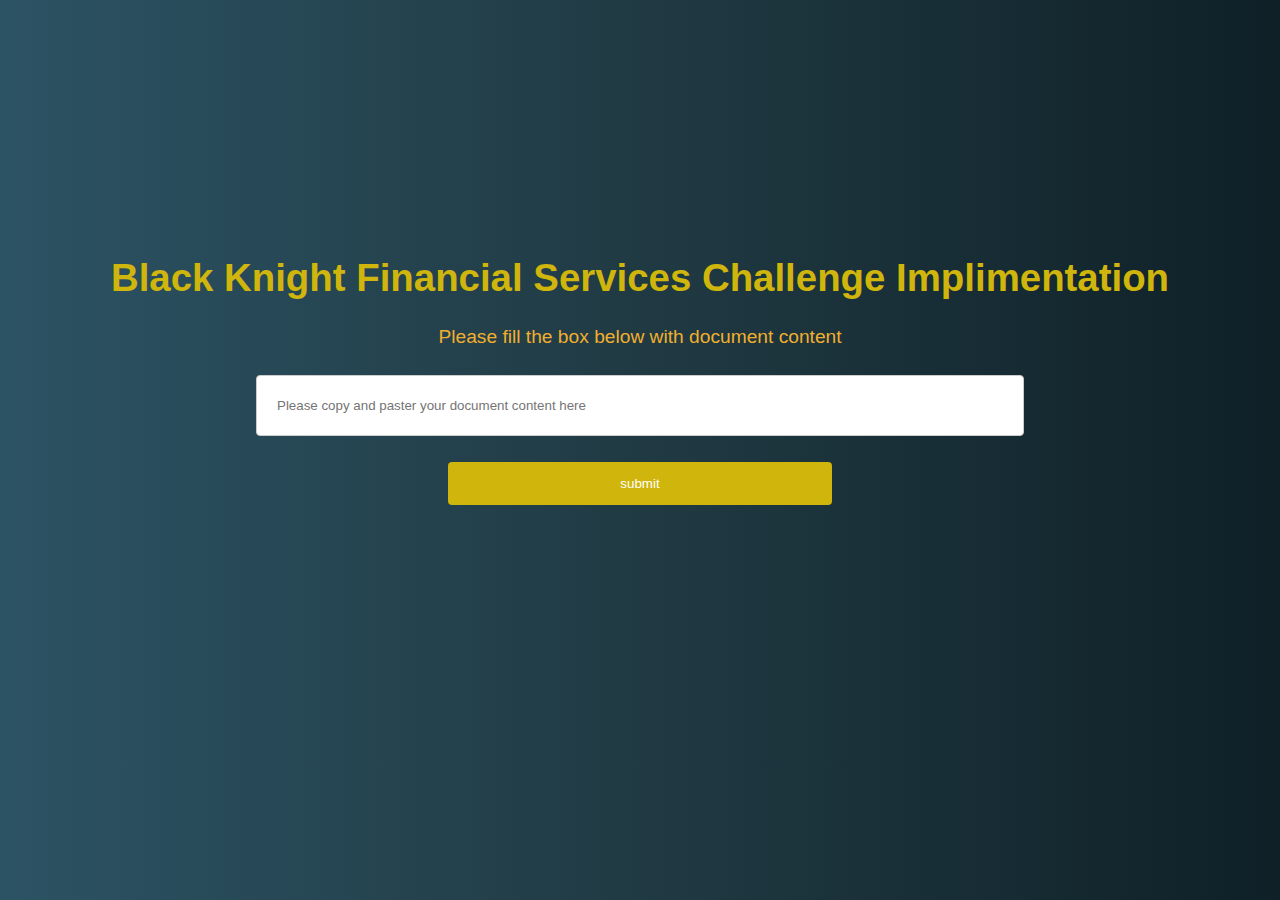
<file: templates/index.html>
<!doctype html>

<html>
  <head>
    <title>ML Document Classification</title>
    <style>
    body {
        text-align: center;
        margin: 20% auto;
        background: #0F2027;  /* fallback for old browsers */
        background: -webkit-linear-gradient(to right, #2C5364, #203A43, #0F2027);  /* Chrome 10-25, Safari 5.1-6 */
        background: linear-gradient(to right, #2C5364, #203A43, #0F2027); /* W3C, IE 10+/ Edge, Firefox 16+, Chrome 26+, Opera 12+, Safari 7+ */
    }

    p {
        color: rgb(240, 175, 46);
        font-family: sans-serif;
        font-size: 120%;
    }

    h1 {
        color: rgb(207, 181, 12);
        font-family: sans-serif;
        font-size: 240%;
    }

    input[type=text] {
        width: 60%;
        padding: 22px 20px;
        margin: 8px 0;
        display: inline-block;
        border: 1px solid #ccc;
        border-radius: 4px;
        box-sizing: border-box;
    }

    input[type=submit] {
        width: 30%;
        background-color: rgb(207, 181, 12);
        color: white;
        padding: 14px 20px;
        border: none;
        border-radius: 4px;
        cursor: pointer;
    }

    </style>
  </head>
  <body>
    <h1>Black Knight Financial Services Challenge Implimentation</h1>
    <p>Please fill the box below with document content</p>
    <form method="POST" action="/predict" enctype="text/html">
      <div class="ui input">
        <input type="text" name="content" placeholder="Please copy and paster your document content here">
      </div>
      <br>
      <input type="submit" value="submit">
    </form>
  </body>
</html>
</file>
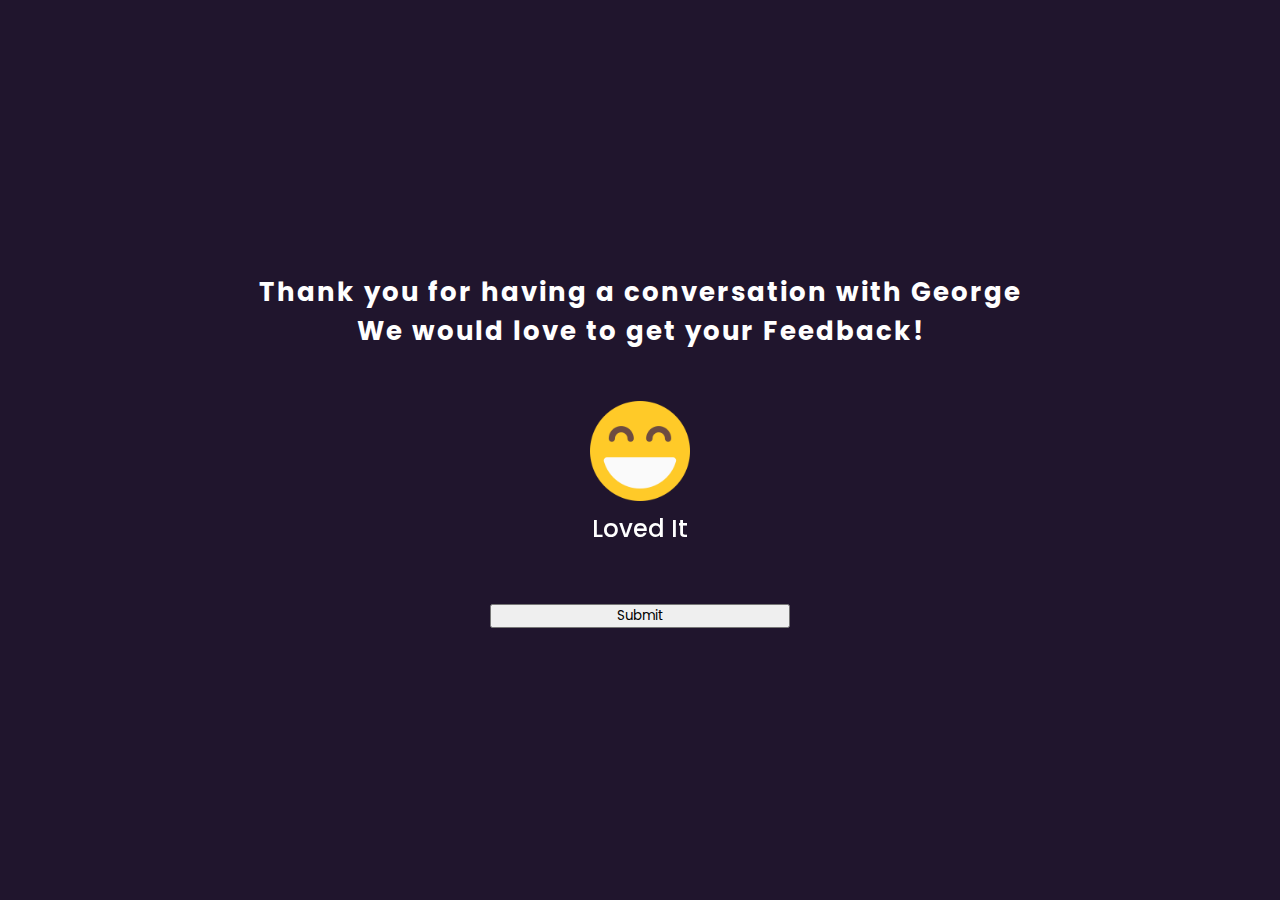
<file: Chatbot_Phase05/static/feedback.html>
<html>
    <head>
       <link href="https://fonts.googleapis.com/css2?family=Poppins&display=swap" rel="stylesheet">
        <style type="text/css">
    	
	    *{
			margin:0;
			padding: 0;
			box-sizing: border-box;
			font-family: 'Poppins', sans-serif;

		}
		body
		{
	
			display: flex;
			justify-content: center;
			align-items: center;
			min-height: 100vh;
			background: #20152d;
		}

		.rating
		{
			position: center;
			display: flex;
			justify-content: center;
			align-items: center;
			flex-direction: row-reverse;
		}
		
		.send
		{
			position: center;
			justify-content: center;
			align-items: center;
			display: block;
		}

		.rating input[type=radio]
		{
			display: none;
			position: center;
			justify-content: center;
			align-items: center;
		}
		

		.send input[type=submit]
		{
			position: center;
			display: block;

		}


		.rating label
		{
			position: center;
			width: 0;
			height: 128px;
			cursor: pointer;
			transition: 0.5s;
			filter:grayscale(1);
			text-align: center;
			opacity: 0;
		}

		.rating:hover label
		{
			width: 160px;
			opacity: 0.6;
		}

		.rating input[type=radio]:hover + label,
		.rating input[type=radio]:checked + label
		{
			filter: grayscale(0);
			opacity: 1;
			width: 160px;
		}

		.rating label h4
		{
			color: #fff;
			font-size: 24px;
			padding-top: 10px;
			font-weight: 500;
			white-space: nowrap;
			opacity: 0;
			transform: translateY(-50px) scale(0);
			transition: 0.5s;

		}

		.rating input[type=radio]:hover + label h4,
		.rating input[type=radio]:checked + label h4
		{
			opacity: 1;
			transform: translateY(0) scale(1);
		}

		img
		{
		 height: 100;
		 width: 100;
		}

		.text
		{
			position: center;
			top: -80px;
			color: #fff;
			font-weight: 700;
			letter-spacing: 2px;
			text-align: center;
			white-space: nowrap;
			font-size: 26;
		}

	</style>
	</head>
    <body>
    	<form method ="POST" action="/feedback">

    		<h2 class="text"> Thank you for having a conversation with George 
       			<br> We would love to get your Feedback!</h2><br><br>
       
       	<div class="rating">
       	
       		<input type="radio" name="meter" id="1" value="1" checked="checked">
       		<label for="1">
       			<img src="smiling.png">
       			<h4>Loved It</h4>
       		</label>
       		<input type="radio" name="meter" id="2" value="2">
       		<label for="2">
       			<img src="happy.png">
       			<h4>Liked It</h4>
       		</label>
       		<input type="radio" name="meter" id="3"  value="3">
       		<label for="3">
       			<img src="neutral.png">
       			<h4>Not Bad</h4>
       		</label>
       		<input type="radio" name="meter" id="4" value="4">
       		<label for="4">
       			<img src="ok.png">
       			<h4>Unsatisfied</h4>
       		</label>
       		<input type="radio" name="meter" id="5" value="5">
       		<label for="5">
       			<img src="angry.png">
       			<h4>Extremely<br> Unsatisfied</h4>
       		</label>
       	</div> <br><br><br>
       	<div class="send">
       	<input type="submit" value="Submit" style="width: 300px; margin: 0 auto;">
       </div>
       </form>
    </body>
</html>
</file>
